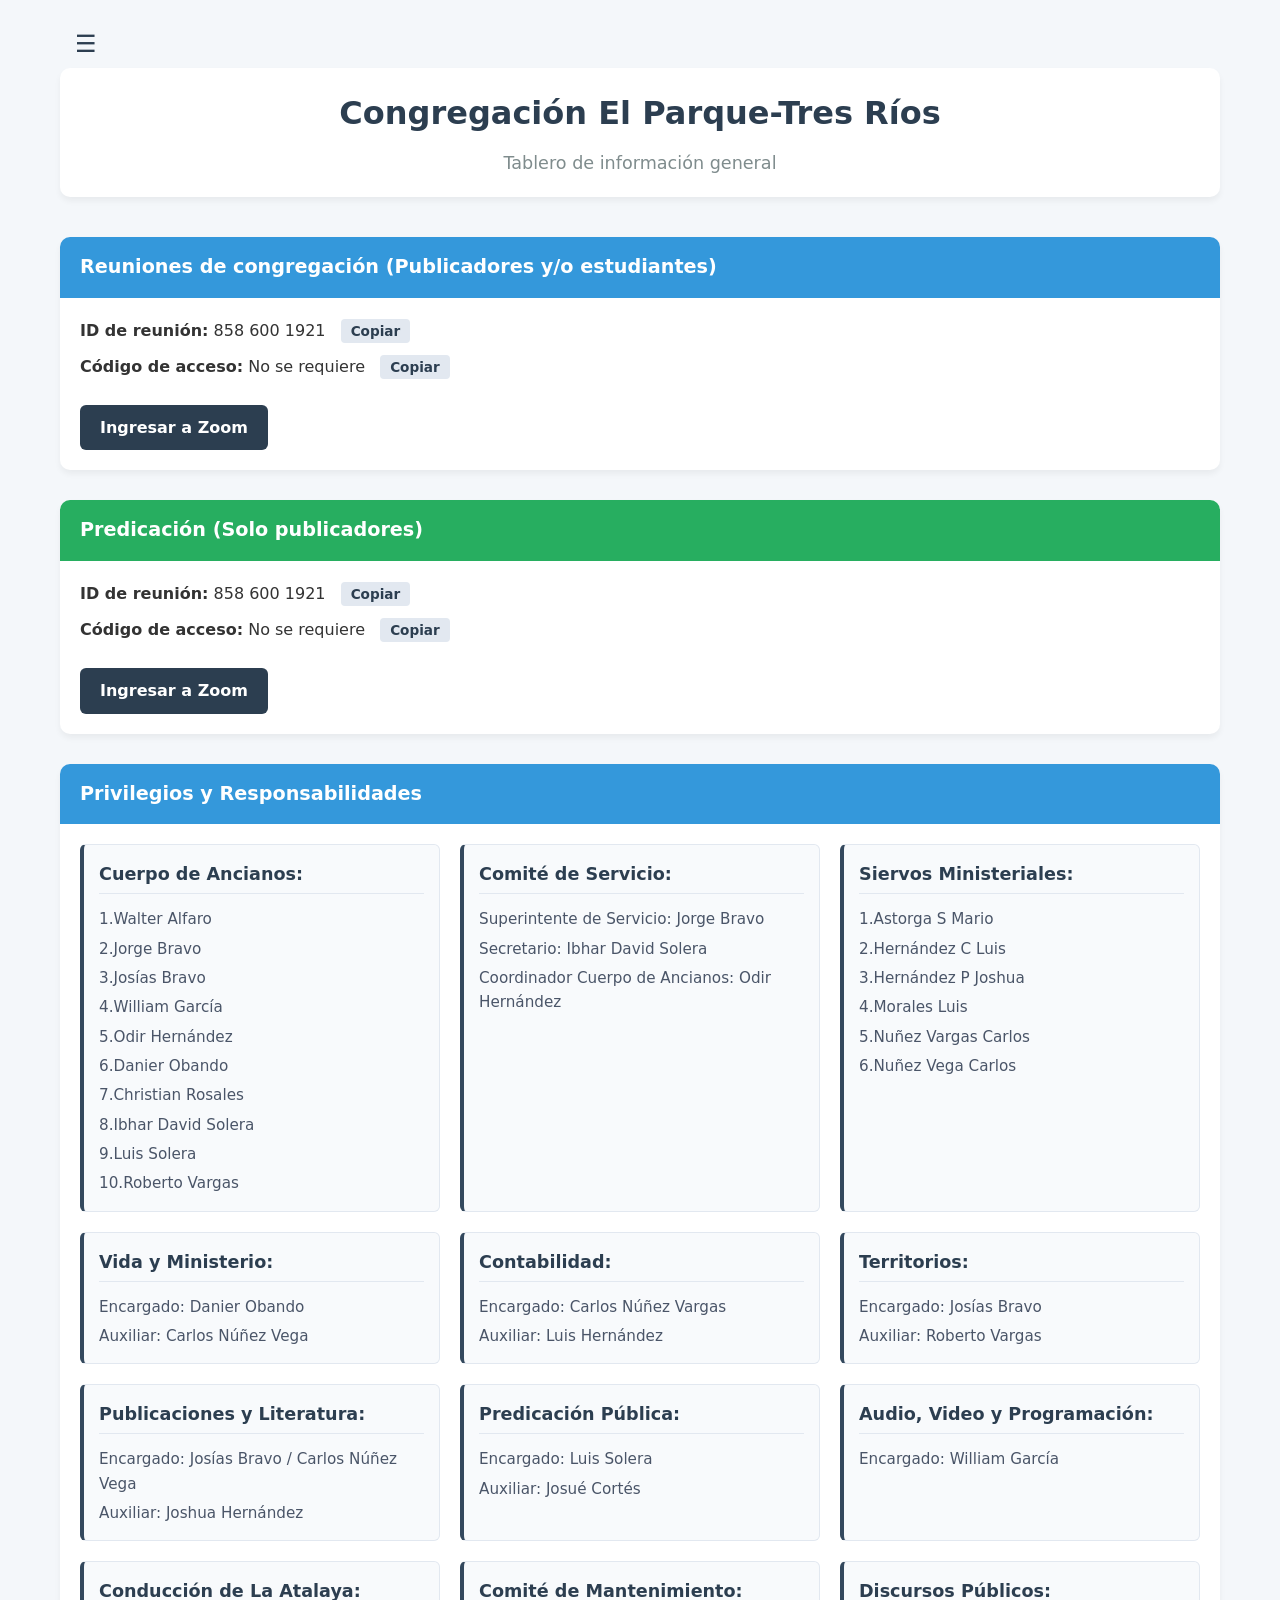
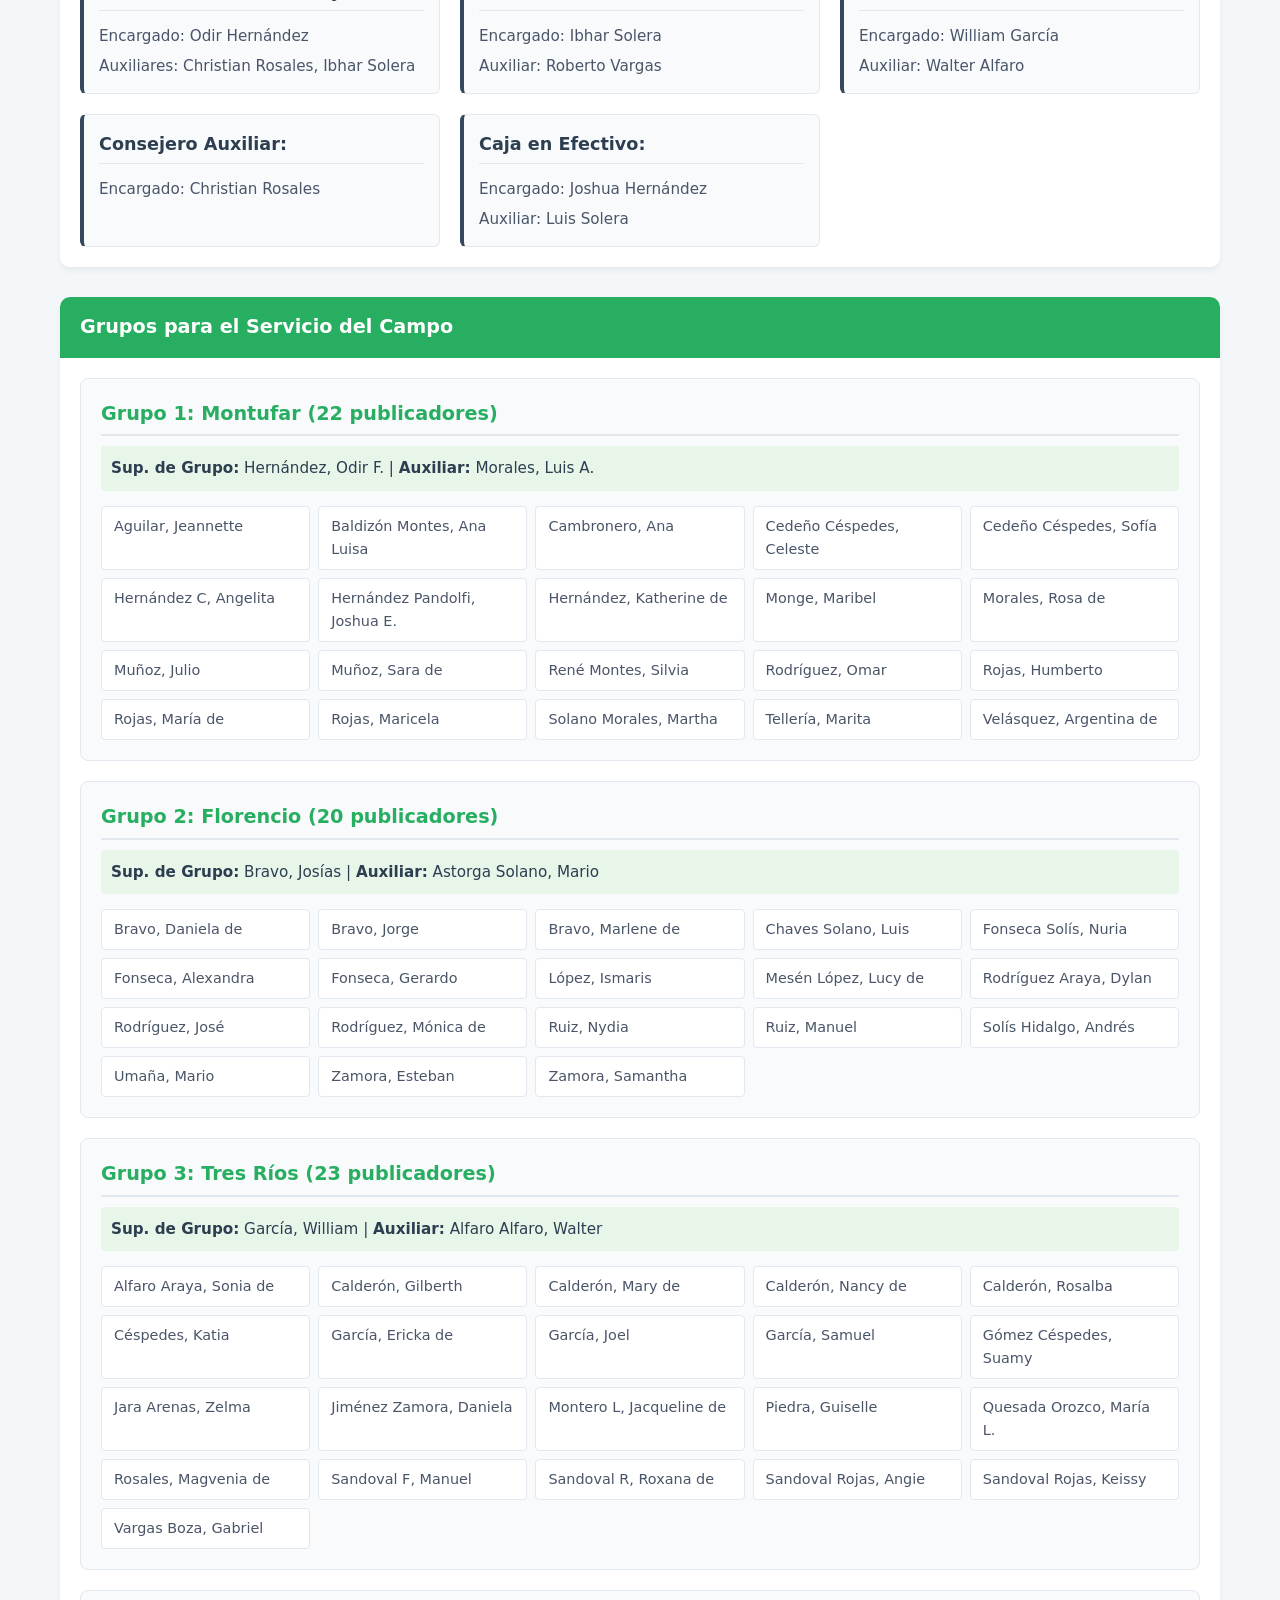
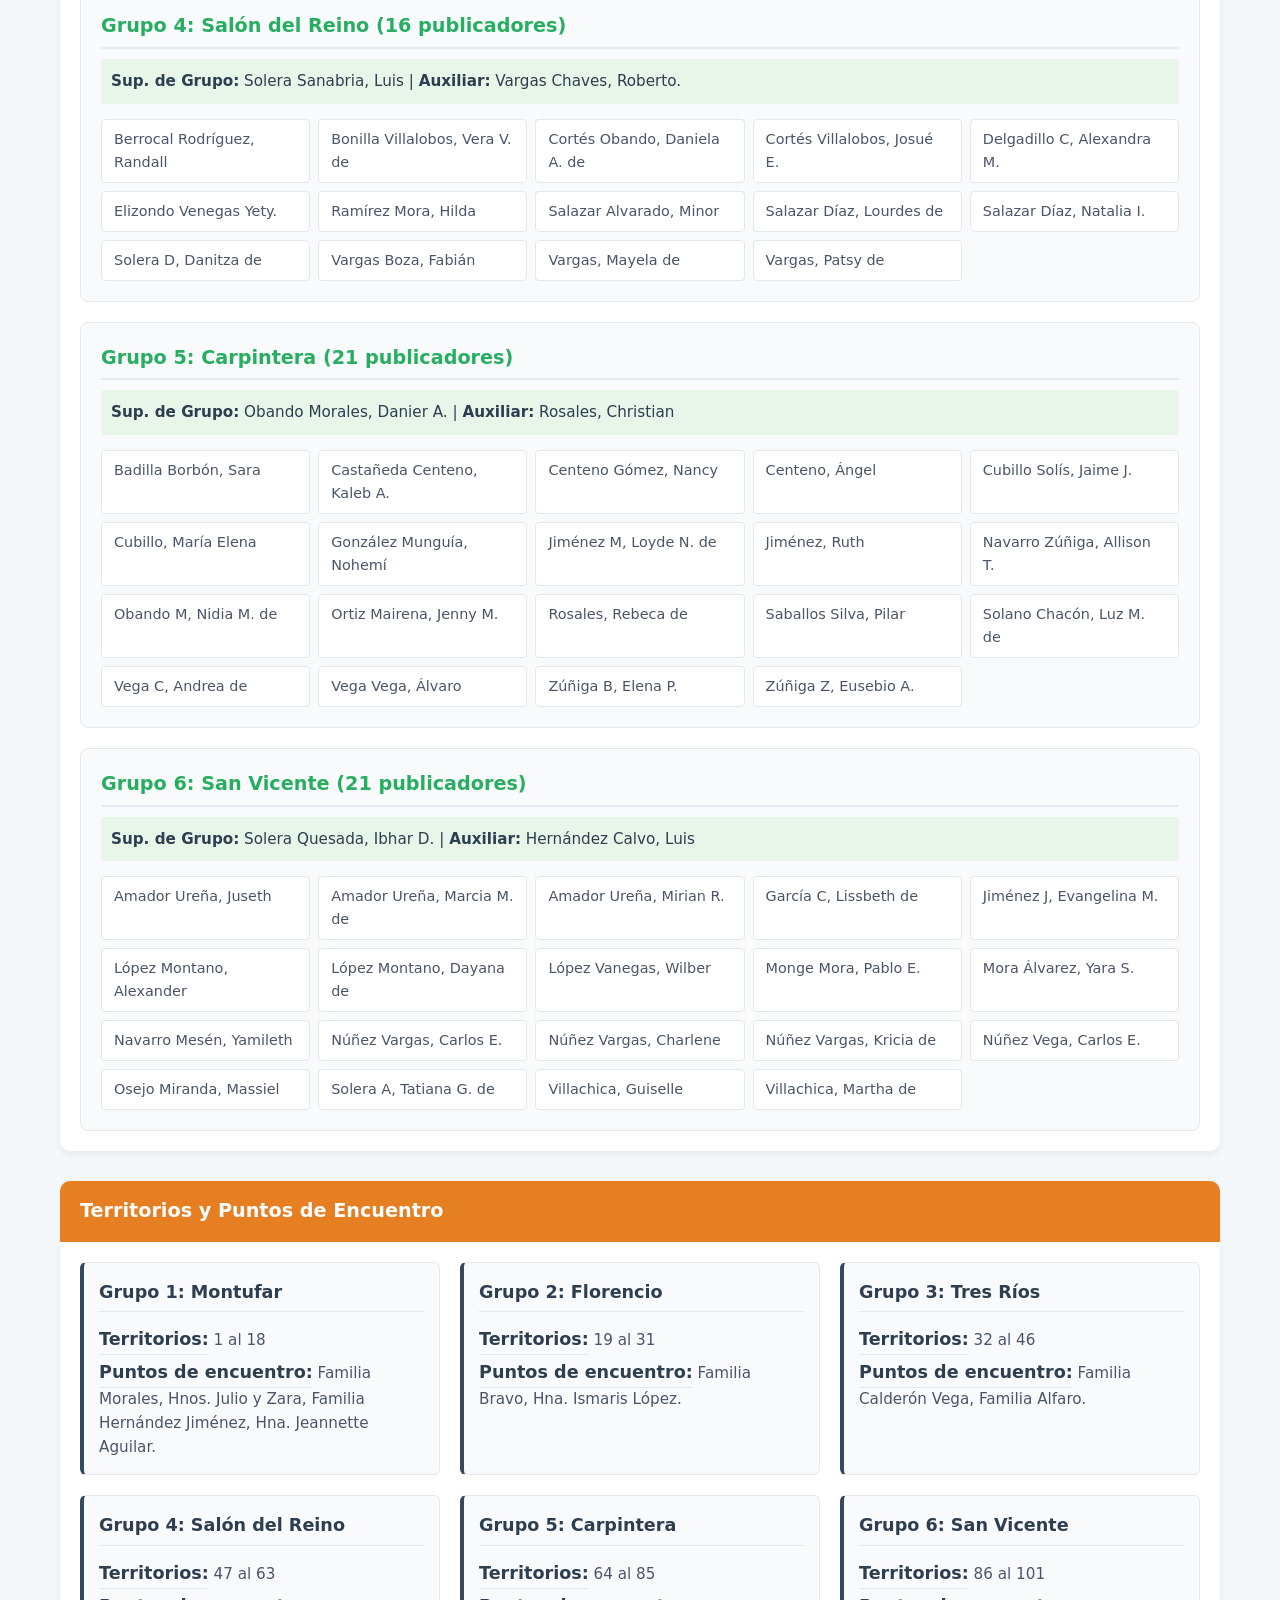
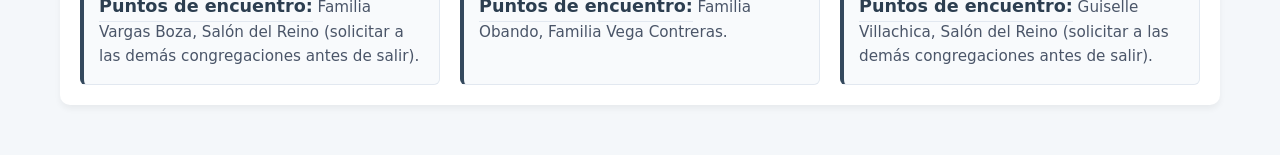
<file: index.html>
<!DOCTYPE html>
<html lang="es">
<head>
    <meta charset="UTF-8">
    <meta name="viewport" content="width=device-width, initial-scale=1.0">
    <title>Congregación El Parque-Tres Ríos, Cartago</title>
    <link rel="stylesheet" href="stylesElParque.css">
</head>
<body>

    <!-- Menú Lateral -->
    <div id="miMenuLateral" class="sidenav">
        <a href="javascript:void(0)" class="closebtn" onclick="cerrarMenu()">&times;</a>
        <a href="#zoom-reuniones" onclick="cerrarMenu()">Zoom: Reuniones</a>
        <a href="#zoom-predicacion" onclick="cerrarMenu()">Zoom: Predicación</a>
        <a href="#privilegios" onclick="cerrarMenu()">Privilegios y Responsabilidades</a>
        <a href="#grupos" onclick="cerrarMenu()">Grupos de Predicación</a>
        <a href="#territorios" onclick="cerrarMenu()">Territorios y Puntos de Encuentro</a>
    </div>
    
    <div id="fondoOscuro" onclick="cerrarMenu()"></div>
    
    <!-- Contenido Principal -->
    <div id="main">
        <button class="openbtn" onclick="abrirMenu()">&#9776;</button>

        <div class="container">
            <div class="header">
                <h1>Congregación El Parque-Tres Ríos</h1>
                <p>Tablero de información general</p>
            </div>

            <!-- Sección: Reuniones de congregación -->
            <div id="zoom-reuniones" class="section">
                <h2 class="section-title bg-entre-semana">Reuniones de congregación (Publicadores y/o estudiantes)</h2>
                <div class="section-content">
                    <p>
                        <strong>ID de reunión:</strong> <span id="id-reunion">858 600 1921</span> 
                        <button class="btn-copiar" onclick="copiarTexto('id-reunion')">Copiar</button>
                    </p>
                    <p style="margin-top: 10px;">
                        <strong>Código de acceso:</strong> <span id="pass-reunion">No se requiere</span> 
                        <button class="btn-copiar" onclick="copiarTexto('pass-reunion')">Copiar</button>
                    </p>
                    <br>
                    <a href="https://zoom.us/j/8586001921" target="_blank" class="btn-zoom">Ingresar a Zoom</a>
                </div>
            </div>

            <!-- Sección: Predicación -->
            <div id="zoom-predicacion" class="section">
                <h2 class="section-title bg-servicio">Predicación (Solo publicadores)</h2>
                <div class="section-content">
                    <p>
                        <strong>ID de reunión:</strong> <span id="id-predicacion">858 600 1921</span> 
                        <button class="btn-copiar" onclick="copiarTexto('id-predicacion')">Copiar</button>
                    </p>
                    <p style="margin-top: 10px;">
                        <strong>Código de acceso:</strong> <span id="pass-predicacion">No se requiere</span> 
                        <button class="btn-copiar" onclick="copiarTexto('pass-predicacion')">Copiar</button>
                    </p>
                    <br>
                    <a href="https://zoom.us/j/8586001921" target="_blank" class="btn-zoom">Ingresar a Zoom</a>
                </div>
            </div>

            <!-- Sección 1: Privilegios y Responsabilidades -->
            <div id="privilegios" class="section">
                <h2 class="section-title bg-entre-semana">Privilegios y Responsabilidades</h2>
                <div class="section-content">
                    <div class="service-grid">
                        <div class="service-card">
                            <strong>Cuerpo de Ancianos:</strong>
                            <span>1.Walter Alfaro</span>
                            <span>2.Jorge Bravo</span>
                            <span>3.Josías Bravo</span>
                            <span>4.William García</span>
                            <span>5.Odir Hernández</span>
                            <span>6.Danier Obando</span>
                            <span>7.Christian Rosales</span>
                            <span>8.Ibhar David Solera</span>
                            <span>9.Luis Solera</span>
                            <span>10.Roberto Vargas</span>
                        </div>
                        <div class="service-card">
                            <strong>Comité de Servicio:</strong>
                            <span>Superintente de Servicio: Jorge Bravo</span>
                            <span>Secretario: Ibhar David Solera</span>
                            <span>Coordinador Cuerpo de Ancianos: Odir Hernández</span>
                        </div>
                        <div class="service-card">
                            <strong>Siervos Ministeriales:</strong>
                            <span>1.Astorga S Mario</span>
                            <span>2.Hernández C Luis</span>
                            <span>3.Hernández P Joshua</span>
                            <span>4.Morales Luis</span>
                            <span>5.Nuñez Vargas Carlos</span>
                            <span>6.Nuñez Vega Carlos</span>
                        </div>
                        <div class="service-card">
                            <strong>Vida y Ministerio:</strong>
                            <span>Encargado: Danier Obando</span>
                            <span>Auxiliar: Carlos Núñez Vega</span>
                        </div>
                        <div class="service-card">
                            <strong>Contabilidad:</strong>
                            <span>Encargado: Carlos Núñez Vargas</span>
                            <span>Auxiliar: Luis Hernández</span>
                        </div>
                        <div class="service-card">
                            <strong>Territorios:</strong>
                            <span>Encargado: Josías Bravo</span>
                            <span>Auxiliar: Roberto Vargas</span>
                        </div>
                        <div class="service-card">
                            <strong>Publicaciones y Literatura:</strong>
                            <span>Encargado: Josías Bravo / Carlos Núñez Vega</span>
                            <span>Auxiliar: Joshua Hernández</span>
                        </div>
                        <div class="service-card">
                            <strong>Predicación Pública:</strong>
                            <span>Encargado: Luis Solera</span>
                            <span>Auxiliar: Josué Cortés</span>
                        </div>
                        <div class="service-card">
                            <strong>Audio, Video y Programación:</strong>
                            <span>Encargado: William García</span>
                        </div>
                        <div class="service-card">
                            <strong>Conducción de La Atalaya:</strong>
                            <span>Encargado: Odir Hernández</span>
                            <span>Auxiliares: Christian Rosales, Ibhar Solera</span>
                        </div>
                        <div class="service-card">
                            <strong>Comité de Mantenimiento:</strong>
                            <span>Encargado: Ibhar Solera</span>
                            <span>Auxiliar: Roberto Vargas</span>
                        </div>
                        <div class="service-card">
                            <strong>Discursos Públicos:</strong>
                            <span>Encargado: William García</span>
                            <span>Auxiliar: Walter Alfaro</span>
                        </div>
                        <div class="service-card">
                            <strong>Consejero Auxiliar:</strong>
                            <span>Encargado: Christian Rosales</span>
                        </div>
                        <div class="service-card">
                            <strong>Caja en Efectivo:</strong>
                            <span>Encargado: Joshua Hernández</span>
                            <span>Auxiliar: Luis Solera</span>
                        </div>
                    </div>
                </div>
            </div>

            <!-- Sección 2: Grupos de Predicación -->
            <div id="grupos" class="section">
                <h2 class="section-title bg-servicio">Grupos para el Servicio del Campo</h2>
                <div class="section-content">
                    
                    <!-- Grupo 1 -->
                    <div class="group-box">
                        <h3 class="group-title">Grupo 1: Montufar (22 publicadores)</h3>
                        <p class="group-leaders">
                            <strong>Sup. de Grupo:</strong> Hernández, Odir F. | 
                            <strong>Auxiliar:</strong> Morales, Luis A.
                        </p>
                        <ul class="member-list">
                            <li>Aguilar, Jeannette</li>
                            <li>Baldizón Montes, Ana Luisa</li>
                            <li>Cambronero, Ana</li>
                            <li>Cedeño Céspedes, Celeste</li>
                            <li>Cedeño Céspedes, Sofía</li>
                            <li>Hernández C, Angelita</li>
                            <li>Hernández Pandolfi, Joshua E.</li>
                            <li>Hernández, Katherine de</li>
                            <li>Monge, Maribel</li>
                            <li>Morales, Rosa de</li>
                            <li>Muñoz, Julio</li>
                            <li>Muñoz, Sara de</li>
                            <li>René Montes, Silvia</li>
                            <li>Rodríguez, Omar</li>
                            <li>Rojas, Humberto</li>
                            <li>Rojas, María de</li>
                            <li>Rojas, Maricela</li>
                            <li>Solano Morales, Martha</li>
                            <li>Tellería, Marita</li>
                            <li>Velásquez, Argentina de</li>
                        </ul>
                    </div>

                    <!-- Grupo 2 -->
                    <div class="group-box">
                        <h3 class="group-title">Grupo 2: Florencio (20 publicadores)</h3>
                        <p class="group-leaders">
                            <strong>Sup. de Grupo:</strong> Bravo, Josías | 
                            <strong>Auxiliar:</strong> Astorga Solano, Mario
                        </p>
                        <ul class="member-list">
                            <li>Bravo, Daniela de</li>
                            <li>Bravo, Jorge</li>
                            <li>Bravo, Marlene de</li>
                            <li>Chaves Solano, Luis</li>
                            <li>Fonseca Solís, Nuria</li>
                            <li>Fonseca, Alexandra</li>
                            <li>Fonseca, Gerardo</li>
                            <li>López, Ismaris</li>
                            <li>Mesén López, Lucy de</li>
                            <li>Rodríguez Araya, Dylan</li>
                            <li>Rodríguez, José</li>
                            <li>Rodríguez, Mónica de</li>
                            <li>Ruiz, Nydia</li>
                            <li>Ruiz, Manuel</li>
                            <li>Solís Hidalgo, Andrés</li>
                            <li>Umaña, Mario</li>
                            <li>Zamora, Esteban</li>
                            <li>Zamora, Samantha</li>
                        </ul>
                    </div>

                    <!-- Grupo 3 -->
                    <div class="group-box">
                        <h3 class="group-title">Grupo 3: Tres Ríos (23 publicadores)</h3>
                        <p class="group-leaders">
                            <strong>Sup. de Grupo:</strong> García, William | 
                            <strong>Auxiliar:</strong> Alfaro Alfaro, Walter
                        </p>
                        <ul class="member-list">
                            <li>Alfaro Araya, Sonia de</li>
                            <li>Calderón, Gilberth</li>
                            <li>Calderón, Mary de</li>
                            <li>Calderón, Nancy de</li>
                            <li>Calderón, Rosalba</li>
                            <li>Céspedes, Katia</li>
                            <li>García, Ericka de</li>
                            <li>García, Joel</li>
                            <li>García, Samuel</li>
                            <li>Gómez Céspedes, Suamy</li>
                            <li>Jara Arenas, Zelma</li>
                            <li>Jiménez Zamora, Daniela</li>
                            <li>Montero L, Jacqueline de</li>
                            <li>Piedra, Guiselle</li>
                            <li>Quesada Orozco, María L.</li>
                            <li>Rosales, Magvenia de</li>
                            <li>Sandoval F, Manuel</li>
                            <li>Sandoval R, Roxana de</li>
                            <li>Sandoval Rojas, Angie</li>
                            <li>Sandoval Rojas, Keissy</li>
                            <li>Vargas Boza, Gabriel</li>
                        </ul>
                    </div>

                    <!-- Grupo 4 -->
                    <div class="group-box">
                        <h3 class="group-title">Grupo 4: Salón del Reino (16 publicadores)</h3>
                        <p class="group-leaders">
                            <strong>Sup. de Grupo:</strong> Solera Sanabria, Luis | 
                            <strong>Auxiliar:</strong> Vargas Chaves, Roberto.
                        </p>
                        <ul class="member-list">
                            <li>Berrocal Rodríguez, Randall</li>
                            <li>Bonilla Villalobos, Vera V. de</li>
                            <li>Cortés Obando, Daniela A. de</li>
                            <li>Cortés Villalobos, Josué E.</li>
                            <li>Delgadillo C, Alexandra M.</li>
                            <li>Elizondo Venegas Yety.</li>
                            <li>Ramírez Mora, Hilda</li>
                            <li>Salazar Alvarado, Minor</li>
                            <li>Salazar Díaz, Lourdes de</li>
                            <li>Salazar Díaz, Natalia I.</li>
                            <li>Solera D, Danitza de</li>
                            <li>Vargas Boza, Fabián</li>
                            <li>Vargas, Mayela de</li>
                            <li>Vargas, Patsy de</li>
                        </ul>
                    </div>

                    <!-- Grupo 5 -->
                    <div class="group-box">
                        <h3 class="group-title">Grupo 5: Carpintera (21 publicadores)</h3>
                        <p class="group-leaders">
                            <strong>Sup. de Grupo:</strong> Obando Morales, Danier A. | 
                            <strong>Auxiliar:</strong> Rosales, Christian
                        </p>
                        <ul class="member-list">
                            <li>Badilla Borbón, Sara</li>
                            <li>Castañeda Centeno, Kaleb A.</li>
                            <li>Centeno Gómez, Nancy</li>
                            <li>Centeno, Ángel</li>
                            <li>Cubillo Solís, Jaime J.</li>
                            <li>Cubillo, María Elena</li>
                            <li>González Munguía, Nohemí</li>
                            <li>Jiménez M, Loyde N. de</li>
                            <li>Jiménez, Ruth</li>
                            <li>Navarro Zúñiga, Allison T.</li>
                            <li>Obando M, Nidia M. de</li>
                            <li>Ortiz Mairena, Jenny M.</li>
                            <li>Rosales, Rebeca de</li>
                            <li>Saballos Silva, Pilar</li>
                            <li>Solano Chacón, Luz M. de</li>
                            <li>Vega C, Andrea de</li>
                            <li>Vega Vega, Álvaro</li>
                            <li>Zúñiga B, Elena P.</li>
                            <li>Zúñiga Z, Eusebio A.</li>
                        </ul>
                    </div>

                    <!-- Grupo 6 -->
                    <div class="group-box">
                        <h3 class="group-title">Grupo 6: San Vicente (21 publicadores)</h3>
                        <p class="group-leaders">
                            <strong>Sup. de Grupo:</strong> Solera Quesada, Ibhar D. | 
                            <strong>Auxiliar:</strong> Hernández Calvo, Luis
                        </p>
                        <ul class="member-list">
                            <li>Amador Ureña, Juseth</li>
                            <li>Amador Ureña, Marcia M. de</li>
                            <li>Amador Ureña, Mirian R.</li>
                            <li>García C, Lissbeth de</li>
                            <li>Jiménez J, Evangelina M.</li>
                            <li>López Montano, Alexander</li>
                            <li>López Montano, Dayana de</li>
                            <li>López Vanegas, Wilber</li>
                            <li>Monge Mora, Pablo E.</li>
                            <li>Mora Álvarez, Yara S.</li>
                            <li>Navarro Mesén, Yamileth</li>
                            <li>Núñez Vargas, Carlos E.</li>
                            <li>Núñez Vargas, Charlene</li>
                            <li>Núñez Vargas, Kricia de</li>
                            <li>Núñez Vega, Carlos E.</li>
                            <li>Osejo Miranda, Massiel</li>
                            <li>Solera A, Tatiana G. de</li>
                            <li>Villachica, Guiselle</li>
                            <li>Villachica, Martha de</li>
                        </ul>
                    </div>

                </div>
            </div>

            <!-- Sección 3: Territorios y Puntos de Encuentro -->
            <div id="territorios" class="section">
                <h2 class="section-title bg-especiales">Territorios y Puntos de Encuentro</h2>
                <div class="section-content service-grid">
                    <div class="service-card">
                        <strong>Grupo 1: Montufar</strong>
                        <p><strong>Territorios:</strong> 1 al 18</p>
                        <p><strong>Puntos de encuentro:</strong> Familia Morales, Hnos. Julio y Zara, Familia Hernández Jiménez, Hna. Jeannette Aguilar.</p>
                    </div>
                    <div class="service-card">
                        <strong>Grupo 2: Florencio</strong>
                        <p><strong>Territorios:</strong> 19 al 31</p>
                        <p><strong>Puntos de encuentro:</strong> Familia Bravo, Hna. Ismaris López.</p>
                    </div>
                    <div class="service-card">
                        <strong>Grupo 3: Tres Ríos</strong>
                        <p><strong>Territorios:</strong> 32 al 46</p>
                        <p><strong>Puntos de encuentro:</strong> Familia Calderón Vega, Familia Alfaro.</p>
                    </div>
                    <div class="service-card">
                        <strong>Grupo 4: Salón del Reino</strong>
                        <p><strong>Territorios:</strong> 47 al 63</p>
                        <p><strong>Puntos de encuentro:</strong> Familia Vargas Boza, Salón del Reino (solicitar a las demás congregaciones antes de salir).</p>
                    </div>
                    <div class="service-card">
                        <strong>Grupo 5: Carpintera</strong>
                        <p><strong>Territorios:</strong> 64 al 85</p>
                        <p><strong>Puntos de encuentro:</strong> Familia Obando, Familia Vega Contreras.</p>
                    </div>
                    <div class="service-card">
                        <strong>Grupo 6: San Vicente</strong>
                        <p><strong>Territorios:</strong> 86 al 101</p>
                        <p><strong>Puntos de encuentro:</strong> Guiselle Villachica, Salón del Reino (solicitar a las demás congregaciones antes de salir).</p>
                    </div>
                </div>
            </div>

        </div>
    </div>
    
    <script src="script.js"></script>
</body>
</html>
</file>
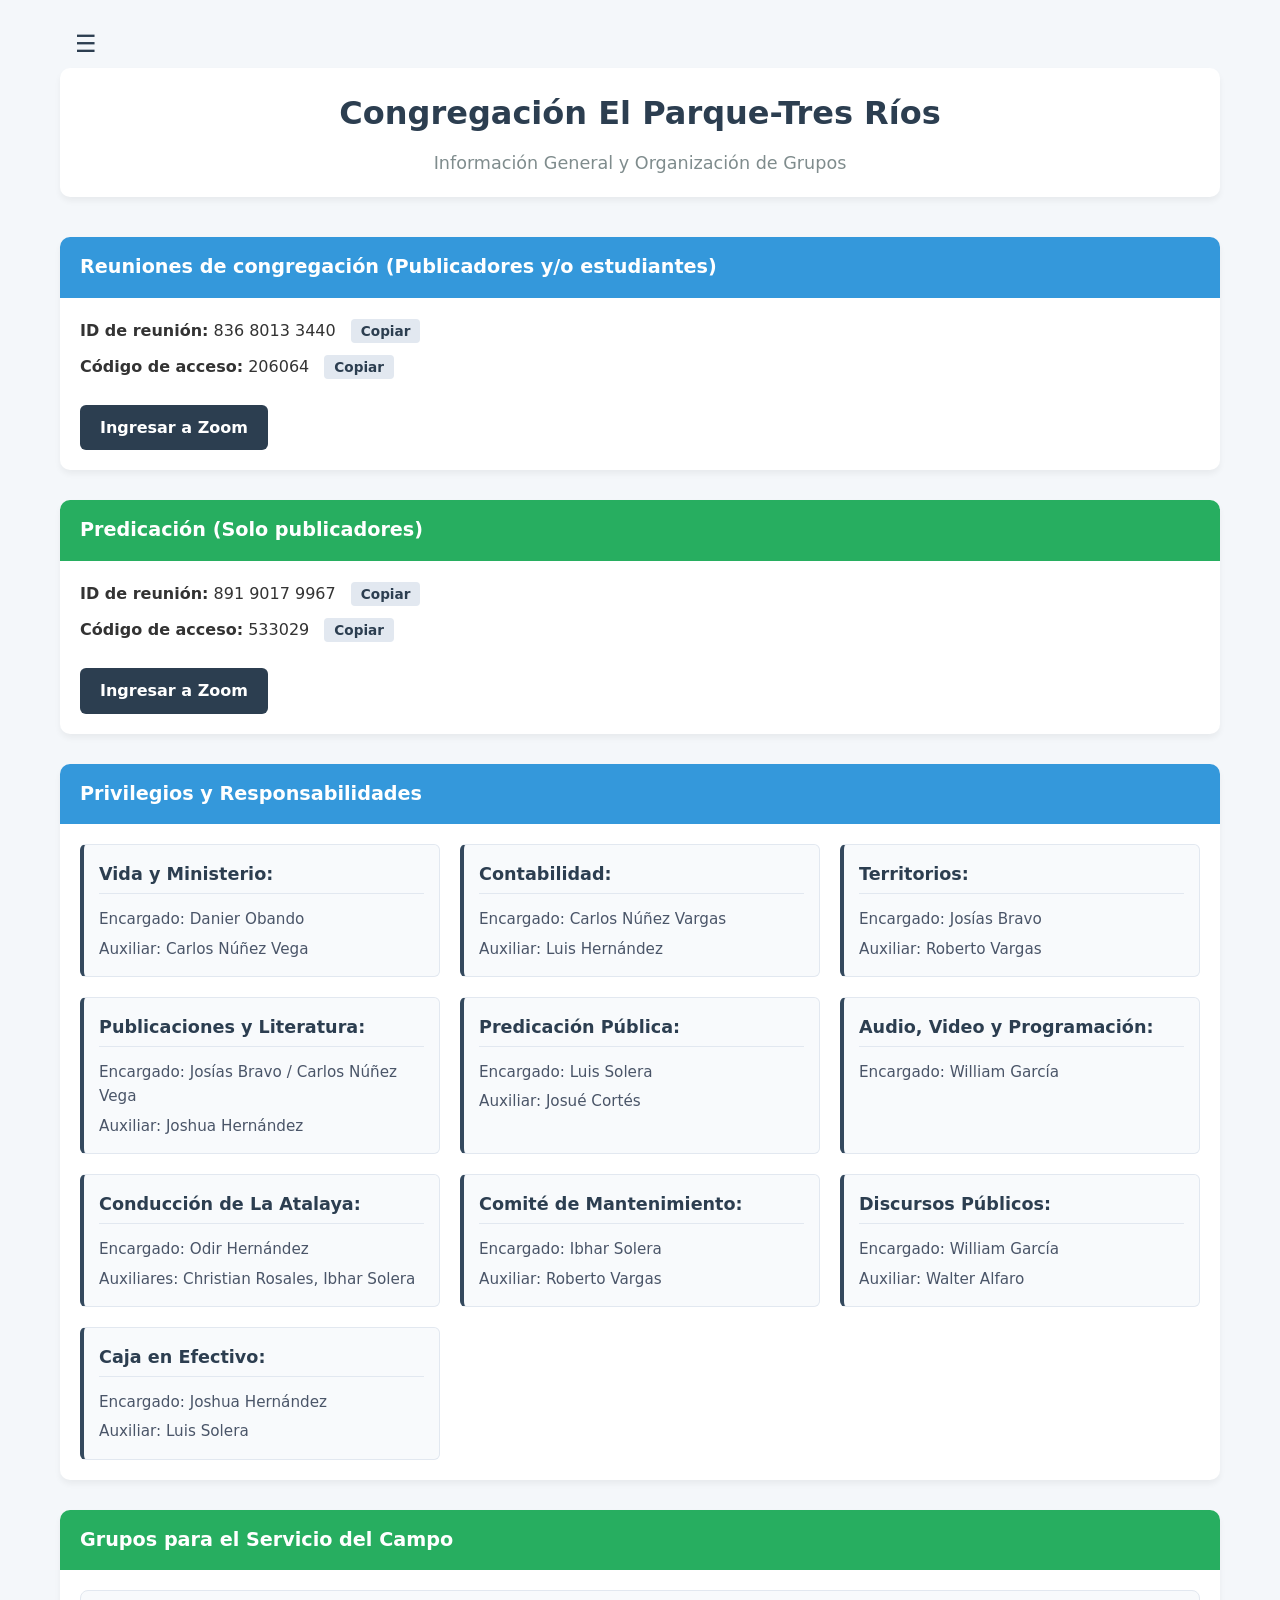
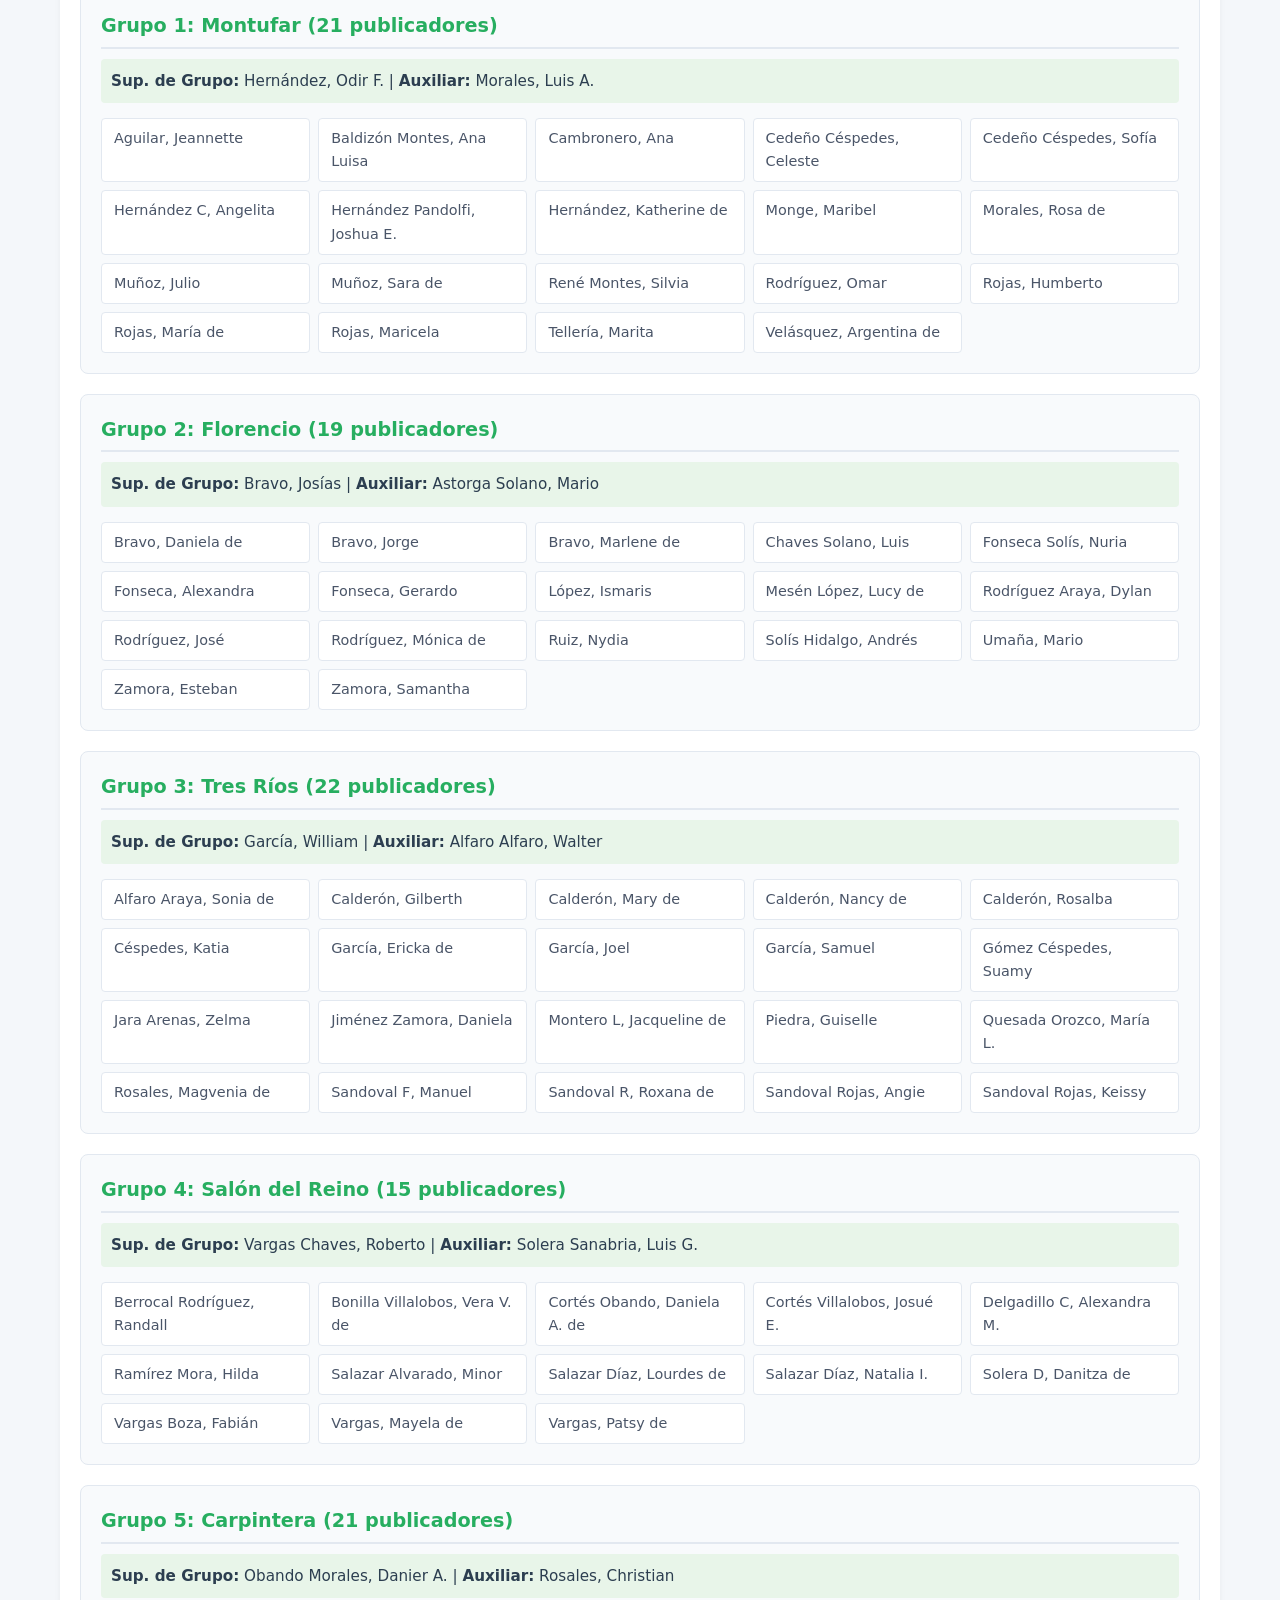
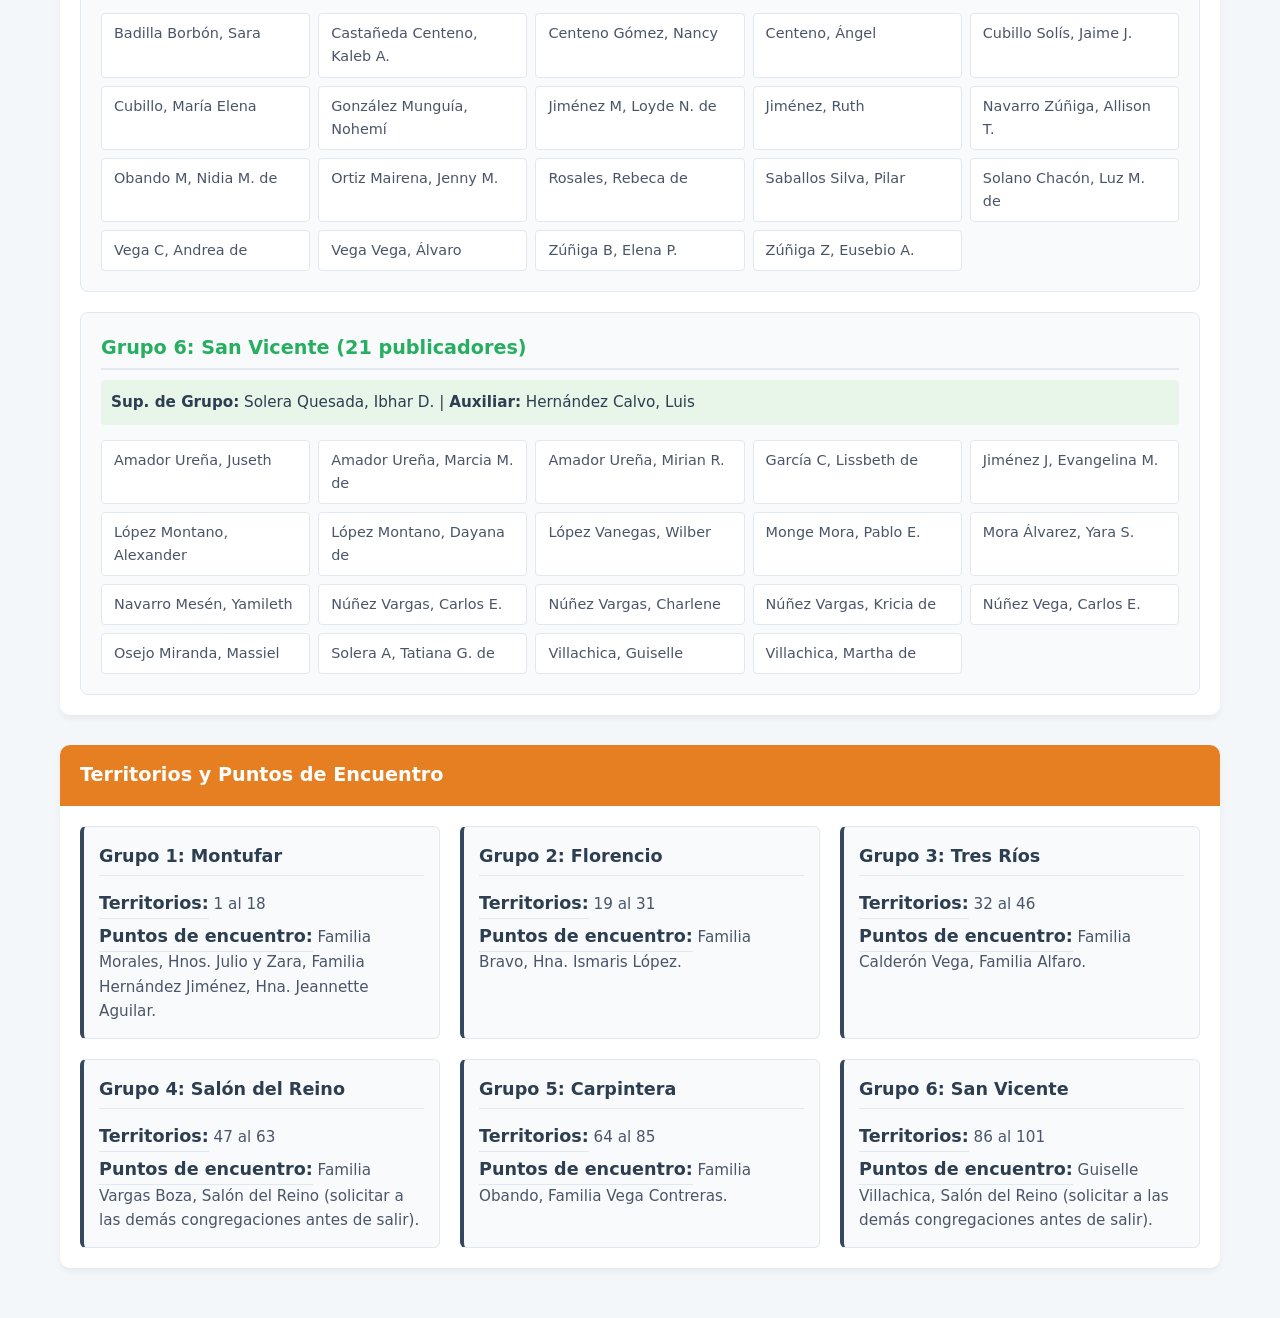
<file: ElParque.html>
<!DOCTYPE html>
<html lang="es">
<head>
    <meta charset="UTF-8">
    <meta name="viewport" content="width=device-width, initial-scale=1.0">
    <title>Congregación El Parque-Tres Ríos</title>
    <link rel="stylesheet" href="stylesElParque.css">
</head>
<body>

    <!-- Menú Lateral -->
    <div id="miMenuLateral" class="sidenav">
        <a href="javascript:void(0)" class="closebtn" onclick="cerrarMenu()">&times;</a>
        <a href="#zoom-reuniones" onclick="cerrarMenu()">Zoom: Reuniones</a>
        <a href="#zoom-predicacion" onclick="cerrarMenu()">Zoom: Predicación</a>
        <a href="#privilegios" onclick="cerrarMenu()">Privilegios y Responsabilidades</a>
        <a href="#grupos" onclick="cerrarMenu()">Grupos de Predicación</a>
        <a href="#territorios" onclick="cerrarMenu()">Territorios y Puntos de Encuentro</a>
    </div>
    
    <div id="fondoOscuro" onclick="cerrarMenu()"></div>
    
    <!-- Contenido Principal -->
    <div id="main">
        <button class="openbtn" onclick="abrirMenu()">&#9776;</button>

        <div class="container">
            <div class="header">
                <h1>Congregación El Parque-Tres Ríos</h1>
                <p>Información General y Organización de Grupos</p>
            </div>

            <!-- Sección: Reuniones de congregación -->
            <div id="zoom-reuniones" class="section">
                <h2 class="section-title bg-entre-semana">Reuniones de congregación (Publicadores y/o estudiantes)</h2>
                <div class="section-content">
                    <p>
                        <strong>ID de reunión:</strong> <span id="id-reunion">836 8013 3440</span> 
                        <button class="btn-copiar" onclick="copiarTexto('id-reunion')">Copiar</button>
                    </p>
                    <p style="margin-top: 10px;">
                        <strong>Código de acceso:</strong> <span id="pass-reunion">206064</span> 
                        <button class="btn-copiar" onclick="copiarTexto('pass-reunion')">Copiar</button>
                    </p>
                    <br>
                    <a href="https://jworg.zoom.us/j/83680133440?pwd=zbEFGEnjToTTvSPwaQFtCWHbOETrnb.1" target="_blank" class="btn-zoom">Ingresar a Zoom</a>
                </div>
            </div>

            <!-- Sección: Predicación -->
            <div id="zoom-predicacion" class="section">
                <h2 class="section-title bg-servicio">Predicación (Solo publicadores)</h2>
                <div class="section-content">
                    <p>
                        <strong>ID de reunión:</strong> <span id="id-predicacion">891 9017 9967</span> 
                        <button class="btn-copiar" onclick="copiarTexto('id-predicacion')">Copiar</button>
                    </p>
                    <p style="margin-top: 10px;">
                        <strong>Código de acceso:</strong> <span id="pass-predicacion">533029</span> 
                        <button class="btn-copiar" onclick="copiarTexto('pass-predicacion')">Copiar</button>
                    </p>
                    <br>
                    <a href="https://jworg.zoom.us/j/89190179967?pwd=MHxtlqqbuaGq5apmzyNu9tjIt08MwK.1" target="_blank" class="btn-zoom">Ingresar a Zoom</a>
                </div>
            </div>

            <!-- Sección 1: Privilegios y Responsabilidades -->
            <div id="privilegios" class="section">
                <h2 class="section-title bg-entre-semana">Privilegios y Responsabilidades</h2>
                <div class="section-content">
                    <div class="service-grid">
                        <div class="service-card">
                            <strong>Vida y Ministerio:</strong>
                            <span>Encargado: Danier Obando</span>
                            <span>Auxiliar: Carlos Núñez Vega</span>
                        </div>
                        <div class="service-card">
                            <strong>Contabilidad:</strong>
                            <span>Encargado: Carlos Núñez Vargas</span>
                            <span>Auxiliar: Luis Hernández</span>
                        </div>
                        <div class="service-card">
                            <strong>Territorios:</strong>
                            <span>Encargado: Josías Bravo</span>
                            <span>Auxiliar: Roberto Vargas</span>
                        </div>
                        <div class="service-card">
                            <strong>Publicaciones y Literatura:</strong>
                            <span>Encargado: Josías Bravo / Carlos Núñez Vega</span>
                            <span>Auxiliar: Joshua Hernández</span>
                        </div>
                        <div class="service-card">
                            <strong>Predicación Pública:</strong>
                            <span>Encargado: Luis Solera</span>
                            <span>Auxiliar: Josué Cortés</span>
                        </div>
                        <div class="service-card">
                            <strong>Audio, Video y Programación:</strong>
                            <span>Encargado: William García</span>
                        </div>
                        <div class="service-card">
                            <strong>Conducción de La Atalaya:</strong>
                            <span>Encargado: Odir Hernández</span>
                            <span>Auxiliares: Christian Rosales, Ibhar Solera</span>
                        </div>
                        <div class="service-card">
                            <strong>Comité de Mantenimiento:</strong>
                            <span>Encargado: Ibhar Solera</span>
                            <span>Auxiliar: Roberto Vargas</span>
                        </div>
                        <div class="service-card">
                            <strong>Discursos Públicos:</strong>
                            <span>Encargado: William García</span>
                            <span>Auxiliar: Walter Alfaro</span>
                        </div>
                        <div class="service-card">
                            <strong>Caja en Efectivo:</strong>
                            <span>Encargado: Joshua Hernández</span>
                            <span>Auxiliar: Luis Solera</span>
                        </div>
                    </div>
                </div>
            </div>

            <!-- Sección 2: Grupos de Predicación -->
            <div id="grupos" class="section">
                <h2 class="section-title bg-servicio">Grupos para el Servicio del Campo</h2>
                <div class="section-content">
                    
                    <!-- Grupo 1 -->
                    <div class="group-box">
                        <h3 class="group-title">Grupo 1: Montufar (21 publicadores)</h3>
                        <p class="group-leaders">
                            <strong>Sup. de Grupo:</strong> Hernández, Odir F. | 
                            <strong>Auxiliar:</strong> Morales, Luis A.
                        </p>
                        <ul class="member-list">
                            <li>Aguilar, Jeannette</li>
                            <li>Baldizón Montes, Ana Luisa</li>
                            <li>Cambronero, Ana</li>
                            <li>Cedeño Céspedes, Celeste</li>
                            <li>Cedeño Céspedes, Sofía</li>
                            <li>Hernández C, Angelita</li>
                            <li>Hernández Pandolfi, Joshua E.</li>
                            <li>Hernández, Katherine de</li>
                            <li>Monge, Maribel</li>
                            <li>Morales, Rosa de</li>
                            <li>Muñoz, Julio</li>
                            <li>Muñoz, Sara de</li>
                            <li>René Montes, Silvia</li>
                            <li>Rodríguez, Omar</li>
                            <li>Rojas, Humberto</li>
                            <li>Rojas, María de</li>
                            <li>Rojas, Maricela</li>
                            <li>Tellería, Marita</li>
                            <li>Velásquez, Argentina de</li>
                        </ul>
                    </div>

                    <!-- Grupo 2 -->
                    <div class="group-box">
                        <h3 class="group-title">Grupo 2: Florencio (19 publicadores)</h3>
                        <p class="group-leaders">
                            <strong>Sup. de Grupo:</strong> Bravo, Josías | 
                            <strong>Auxiliar:</strong> Astorga Solano, Mario
                        </p>
                        <ul class="member-list">
                            <li>Bravo, Daniela de</li>
                            <li>Bravo, Jorge</li>
                            <li>Bravo, Marlene de</li>
                            <li>Chaves Solano, Luis</li>
                            <li>Fonseca Solís, Nuria</li>
                            <li>Fonseca, Alexandra</li>
                            <li>Fonseca, Gerardo</li>
                            <li>López, Ismaris</li>
                            <li>Mesén López, Lucy de</li>
                            <li>Rodríguez Araya, Dylan</li>
                            <li>Rodríguez, José</li>
                            <li>Rodríguez, Mónica de</li>
                            <li>Ruiz, Nydia</li>
                            <li>Solís Hidalgo, Andrés</li>
                            <li>Umaña, Mario</li>
                            <li>Zamora, Esteban</li>
                            <li>Zamora, Samantha</li>
                        </ul>
                    </div>

                    <!-- Grupo 3 -->
                    <div class="group-box">
                        <h3 class="group-title">Grupo 3: Tres Ríos (22 publicadores)</h3>
                        <p class="group-leaders">
                            <strong>Sup. de Grupo:</strong> García, William | 
                            <strong>Auxiliar:</strong> Alfaro Alfaro, Walter
                        </p>
                        <ul class="member-list">
                            <li>Alfaro Araya, Sonia de</li>
                            <li>Calderón, Gilberth</li>
                            <li>Calderón, Mary de</li>
                            <li>Calderón, Nancy de</li>
                            <li>Calderón, Rosalba</li>
                            <li>Céspedes, Katia</li>
                            <li>García, Ericka de</li>
                            <li>García, Joel</li>
                            <li>García, Samuel</li>
                            <li>Gómez Céspedes, Suamy</li>
                            <li>Jara Arenas, Zelma</li>
                            <li>Jiménez Zamora, Daniela</li>
                            <li>Montero L, Jacqueline de</li>
                            <li>Piedra, Guiselle</li>
                            <li>Quesada Orozco, María L.</li>
                            <li>Rosales, Magvenia de</li>
                            <li>Sandoval F, Manuel</li>
                            <li>Sandoval R, Roxana de</li>
                            <li>Sandoval Rojas, Angie</li>
                            <li>Sandoval Rojas, Keissy</li>
                        </ul>
                    </div>

                    <!-- Grupo 4 -->
                    <div class="group-box">
                        <h3 class="group-title">Grupo 4: Salón del Reino (15 publicadores)</h3>
                        <p class="group-leaders">
                            <strong>Sup. de Grupo:</strong> Vargas Chaves, Roberto | 
                            <strong>Auxiliar:</strong> Solera Sanabria, Luis G.
                        </p>
                        <ul class="member-list">
                            <li>Berrocal Rodríguez, Randall</li>
                            <li>Bonilla Villalobos, Vera V. de</li>
                            <li>Cortés Obando, Daniela A. de</li>
                            <li>Cortés Villalobos, Josué E.</li>
                            <li>Delgadillo C, Alexandra M.</li>
                            <li>Ramírez Mora, Hilda</li>
                            <li>Salazar Alvarado, Minor</li>
                            <li>Salazar Díaz, Lourdes de</li>
                            <li>Salazar Díaz, Natalia I.</li>
                            <li>Solera D, Danitza de</li>
                            <li>Vargas Boza, Fabián</li>
                            <li>Vargas, Mayela de</li>
                            <li>Vargas, Patsy de</li>
                        </ul>
                    </div>

                    <!-- Grupo 5 -->
                    <div class="group-box">
                        <h3 class="group-title">Grupo 5: Carpintera (21 publicadores)</h3>
                        <p class="group-leaders">
                            <strong>Sup. de Grupo:</strong> Obando Morales, Danier A. | 
                            <strong>Auxiliar:</strong> Rosales, Christian
                        </p>
                        <ul class="member-list">
                            <li>Badilla Borbón, Sara</li>
                            <li>Castañeda Centeno, Kaleb A.</li>
                            <li>Centeno Gómez, Nancy</li>
                            <li>Centeno, Ángel</li>
                            <li>Cubillo Solís, Jaime J.</li>
                            <li>Cubillo, María Elena</li>
                            <li>González Munguía, Nohemí</li>
                            <li>Jiménez M, Loyde N. de</li>
                            <li>Jiménez, Ruth</li>
                            <li>Navarro Zúñiga, Allison T.</li>
                            <li>Obando M, Nidia M. de</li>
                            <li>Ortiz Mairena, Jenny M.</li>
                            <li>Rosales, Rebeca de</li>
                            <li>Saballos Silva, Pilar</li>
                            <li>Solano Chacón, Luz M. de</li>
                            <li>Vega C, Andrea de</li>
                            <li>Vega Vega, Álvaro</li>
                            <li>Zúñiga B, Elena P.</li>
                            <li>Zúñiga Z, Eusebio A.</li>
                        </ul>
                    </div>

                    <!-- Grupo 6 -->
                    <div class="group-box">
                        <h3 class="group-title">Grupo 6: San Vicente (21 publicadores)</h3>
                        <p class="group-leaders">
                            <strong>Sup. de Grupo:</strong> Solera Quesada, Ibhar D. | 
                            <strong>Auxiliar:</strong> Hernández Calvo, Luis
                        </p>
                        <ul class="member-list">
                            <li>Amador Ureña, Juseth</li>
                            <li>Amador Ureña, Marcia M. de</li>
                            <li>Amador Ureña, Mirian R.</li>
                            <li>García C, Lissbeth de</li>
                            <li>Jiménez J, Evangelina M.</li>
                            <li>López Montano, Alexander</li>
                            <li>López Montano, Dayana de</li>
                            <li>López Vanegas, Wilber</li>
                            <li>Monge Mora, Pablo E.</li>
                            <li>Mora Álvarez, Yara S.</li>
                            <li>Navarro Mesén, Yamileth</li>
                            <li>Núñez Vargas, Carlos E.</li>
                            <li>Núñez Vargas, Charlene</li>
                            <li>Núñez Vargas, Kricia de</li>
                            <li>Núñez Vega, Carlos E.</li>
                            <li>Osejo Miranda, Massiel</li>
                            <li>Solera A, Tatiana G. de</li>
                            <li>Villachica, Guiselle</li>
                            <li>Villachica, Martha de</li>
                        </ul>
                    </div>

                </div>
            </div>

            <!-- Sección 3: Territorios y Puntos de Encuentro -->
            <div id="territorios" class="section">
                <h2 class="section-title bg-especiales">Territorios y Puntos de Encuentro</h2>
                <div class="section-content service-grid">
                    <div class="service-card">
                        <strong>Grupo 1: Montufar</strong>
                        <p><strong>Territorios:</strong> 1 al 18</p>
                        <p><strong>Puntos de encuentro:</strong> Familia Morales, Hnos. Julio y Zara, Familia Hernández Jiménez, Hna. Jeannette Aguilar.</p>
                    </div>
                    <div class="service-card">
                        <strong>Grupo 2: Florencio</strong>
                        <p><strong>Territorios:</strong> 19 al 31</p>
                        <p><strong>Puntos de encuentro:</strong> Familia Bravo, Hna. Ismaris López.</p>
                    </div>
                    <div class="service-card">
                        <strong>Grupo 3: Tres Ríos</strong>
                        <p><strong>Territorios:</strong> 32 al 46</p>
                        <p><strong>Puntos de encuentro:</strong> Familia Calderón Vega, Familia Alfaro.</p>
                    </div>
                    <div class="service-card">
                        <strong>Grupo 4: Salón del Reino</strong>
                        <p><strong>Territorios:</strong> 47 al 63</p>
                        <p><strong>Puntos de encuentro:</strong> Familia Vargas Boza, Salón del Reino (solicitar a las demás congregaciones antes de salir).</p>
                    </div>
                    <div class="service-card">
                        <strong>Grupo 5: Carpintera</strong>
                        <p><strong>Territorios:</strong> 64 al 85</p>
                        <p><strong>Puntos de encuentro:</strong> Familia Obando, Familia Vega Contreras.</p>
                    </div>
                    <div class="service-card">
                        <strong>Grupo 6: San Vicente</strong>
                        <p><strong>Territorios:</strong> 86 al 101</p>
                        <p><strong>Puntos de encuentro:</strong> Guiselle Villachica, Salón del Reino (solicitar a las demás congregaciones antes de salir).</p>
                    </div>
                </div>
            </div>

        </div>
    </div>
    
    <script src="script.js"></script>
</body>
</html>
</file>
<file: stylesElParque.css>
/* Reset básico y tipografía */
* {
    box-sizing: border-box;
    margin: 0;
    padding: 0;
    font-family: 'Segoe UI', system-ui, -apple-system, sans-serif;
}

body {
    background-color: #f4f7fa;
    color: #333;
    line-height: 1.6;
}

/* Menú Lateral (Sidenav) */
.sidenav {
    height: 100%;
    width: 0;
    position: fixed;
    z-index: 2;
    top: 0;
    left: 0;
    background-color: #2c3e50;
    overflow-x: hidden;
    transition: 0.3s;
    padding-top: 60px;
    box-shadow: 2px 0 5px rgba(0,0,0,0.2);
}

.sidenav a {
    padding: 12px 25px;
    text-decoration: none;
    font-size: 1.1rem;
    color: #ecf0f1;
    display: block;
    transition: 0.2s;
}

.sidenav a:hover {
    background-color: #34495e;
    color: #fff;
}

.sidenav .closebtn {
    position: absolute;
    top: 0;
    right: 15px;
    font-size: 36px;
    margin-left: 50px;
}

/* Fondo oscuro al abrir menú */
#fondoOscuro {
    position: fixed;
    display: none;
    width: 100%;
    height: 100%;
    top: 0;
    left: 0;
    background-color: rgba(0,0,0,0.5);
    z-index: 1;
}

/* Contenido Principal */
#main {
    transition: margin-left .3s;
    padding: 20px;
    max-width: 1200px;
    margin: 0 auto;
}

.openbtn {
    font-size: 24px;
    cursor: pointer;
    background-color: transparent;
    color: #2c3e50;
    border: none;
    padding: 10px 15px;
    border-radius: 5px;
    transition: 0.2s;
}

.openbtn:hover {
    background-color: #e0e6ed;
}

.header {
    text-align: center;
    margin-bottom: 40px;
    padding: 20px;
    background-color: #fff;
    border-radius: 10px;
    box-shadow: 0 4px 6px rgba(0,0,0,0.05);
}

.header h1 {
    color: #2c3e50;
    font-size: 2rem;
    margin-bottom: 10px;
}

.header p {
    color: #7f8c8d;
    font-size: 1.1rem;
}

/* Secciones */
.section {
    background-color: #fff;
    border-radius: 10px;
    margin-bottom: 30px;
    box-shadow: 0 4px 6px rgba(0,0,0,0.05);
    overflow: hidden;
}

.section-title {
    color: #fff;
    padding: 15px 20px;
    font-size: 1.2rem;
    margin: 0;
}

/* Colores de las secciones */
.bg-entre-semana { background-color: #3498db; }
.bg-servicio { background-color: #27ae60; }
.bg-especiales { background-color: #e67e22; }

.section-content {
    padding: 20px;
}

/* Grid para tarjetas (Privilegios y Territorios) */
.service-grid {
    display: grid;
    grid-template-columns: repeat(auto-fit, minmax(280px, 1fr));
    gap: 20px;
}

.service-card {
    background-color: #f8fafc;
    border: 1px solid #e2e8f0;
    border-left: 4px solid #34495e;
    border-radius: 6px;
    padding: 15px;
    display: flex;
    flex-direction: column;
}

.service-card strong {
    color: #2c3e50;
    font-size: 1.1rem;
    margin-bottom: 8px;
    border-bottom: 1px solid #e2e8f0;
    padding-bottom: 5px;
}

.service-card span, .service-card p {
    font-size: 0.95rem;
    color: #4a5568;
    margin-top: 5px;
}

/* Estilos para Grupos de Predicación */
.group-box {
    background-color: #f8fafc;
    border: 1px solid #e2e8f0;
    border-radius: 8px;
    padding: 20px;
    margin-bottom: 20px;
}

.group-box:last-child {
    margin-bottom: 0;
}

.group-title {
    color: #27ae60;
    font-size: 1.2rem;
    margin-bottom: 10px;
    border-bottom: 2px solid #e2e8f0;
    padding-bottom: 5px;
}

.group-leaders {
    background-color: #e8f5e9;
    padding: 10px;
    border-radius: 4px;
    margin-bottom: 15px;
    font-size: 0.95rem;
    color: #2c3e50;
}

.member-list {
    list-style-type: none;
    display: grid;
    grid-template-columns: repeat(auto-fill, minmax(200px, 1fr));
    gap: 8px;
}

.member-list li {
    background-color: #fff;
    padding: 8px 12px;
    border: 1px solid #e2e8f0;
    border-radius: 4px;
    font-size: 0.9rem;
    color: #4a5568;
}

/* Botones de acción (Zoom y Copiar) */
.btn-copiar {
    background-color: #e2e8f0;
    color: #2c3e50;
    border: none;
    padding: 4px 10px;
    border-radius: 4px;
    cursor: pointer;
    font-size: 0.85rem;
    margin-left: 10px;
    transition: background-color 0.2s;
    font-weight: bold;
}

.btn-copiar:hover {
    background-color: #cbd5e1;
}

.btn-zoom {
    display: inline-block;
    background-color: #2c3e50;
    color: #ffffff;
    padding: 10px 20px;
    text-decoration: none;
    border-radius: 6px;
    font-weight: bold;
    transition: background-color 0.2s;
}

.btn-zoom:hover {
    background-color: #1a252f;
}

/* Responsivo */
@media (max-width: 768px) {
    .header h1 { font-size: 1.5rem; }
    .member-list { grid-template-columns: 1fr; }
}
</file>
